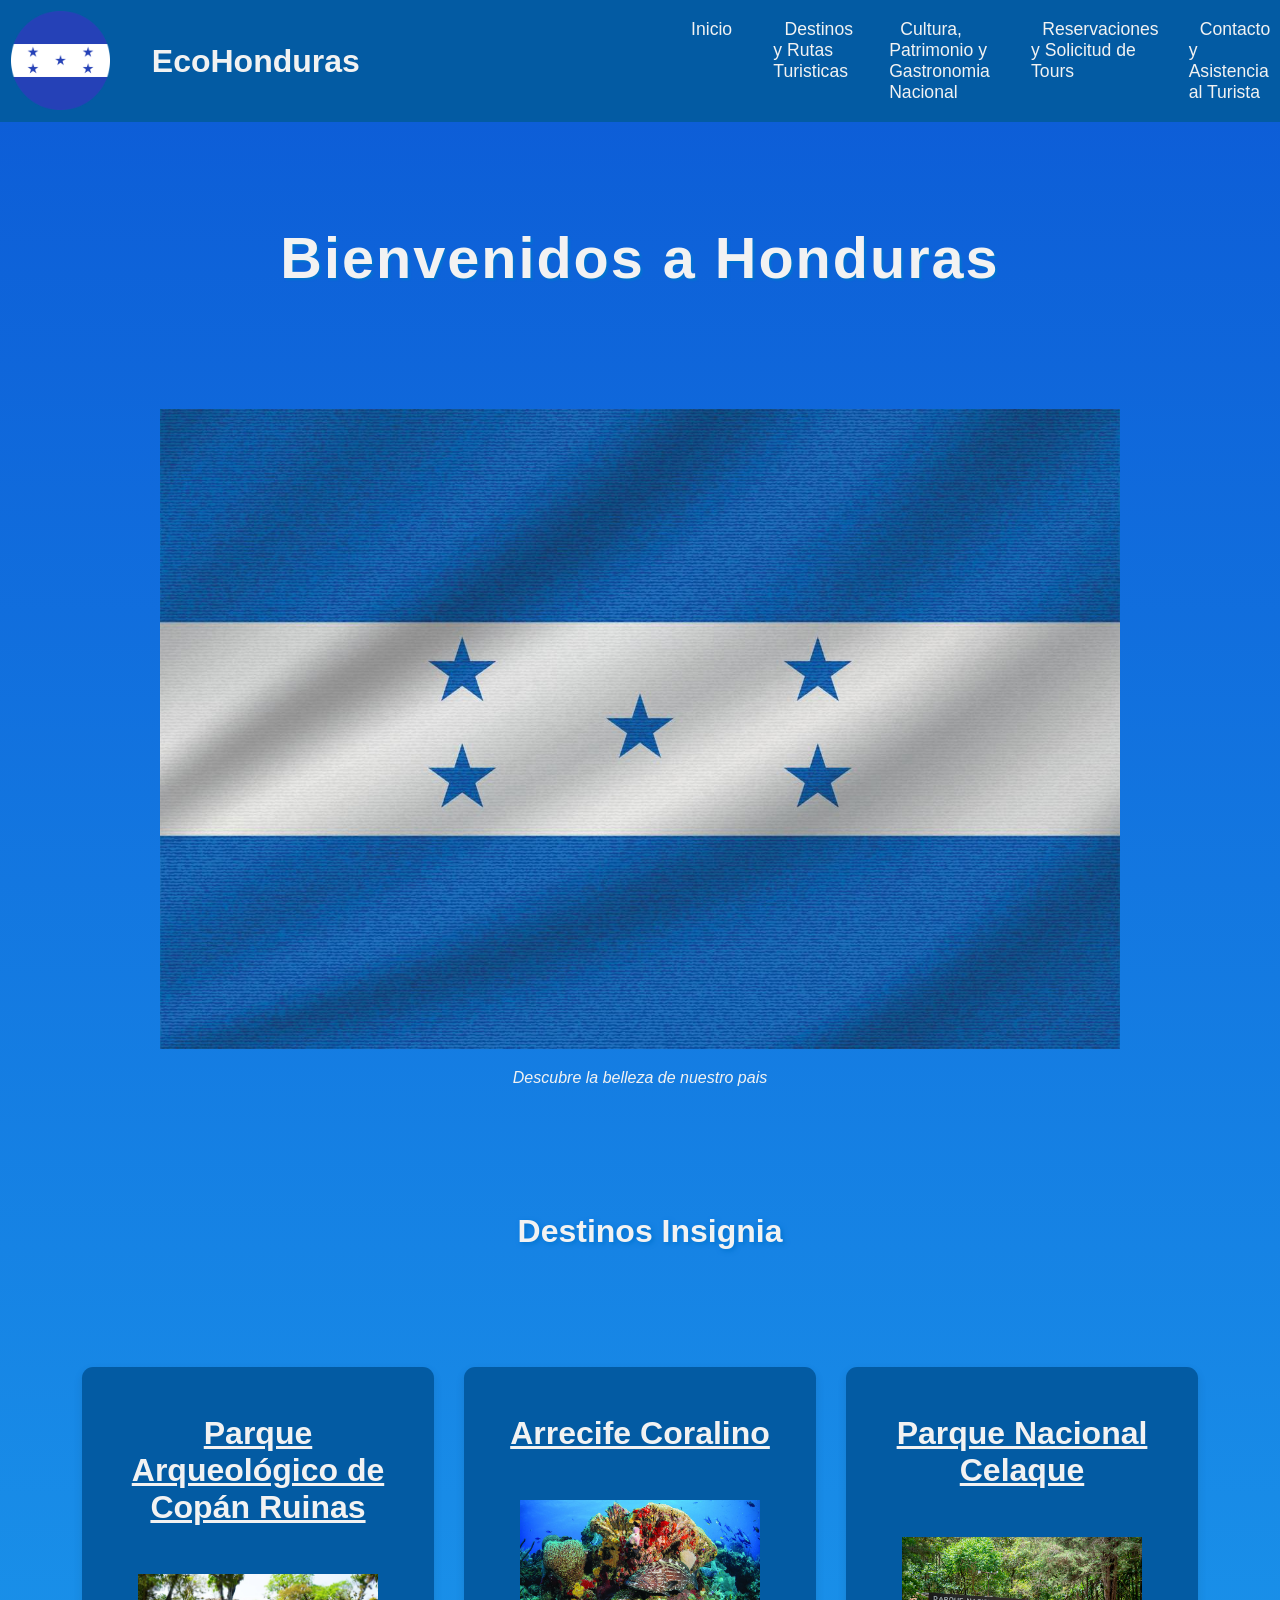
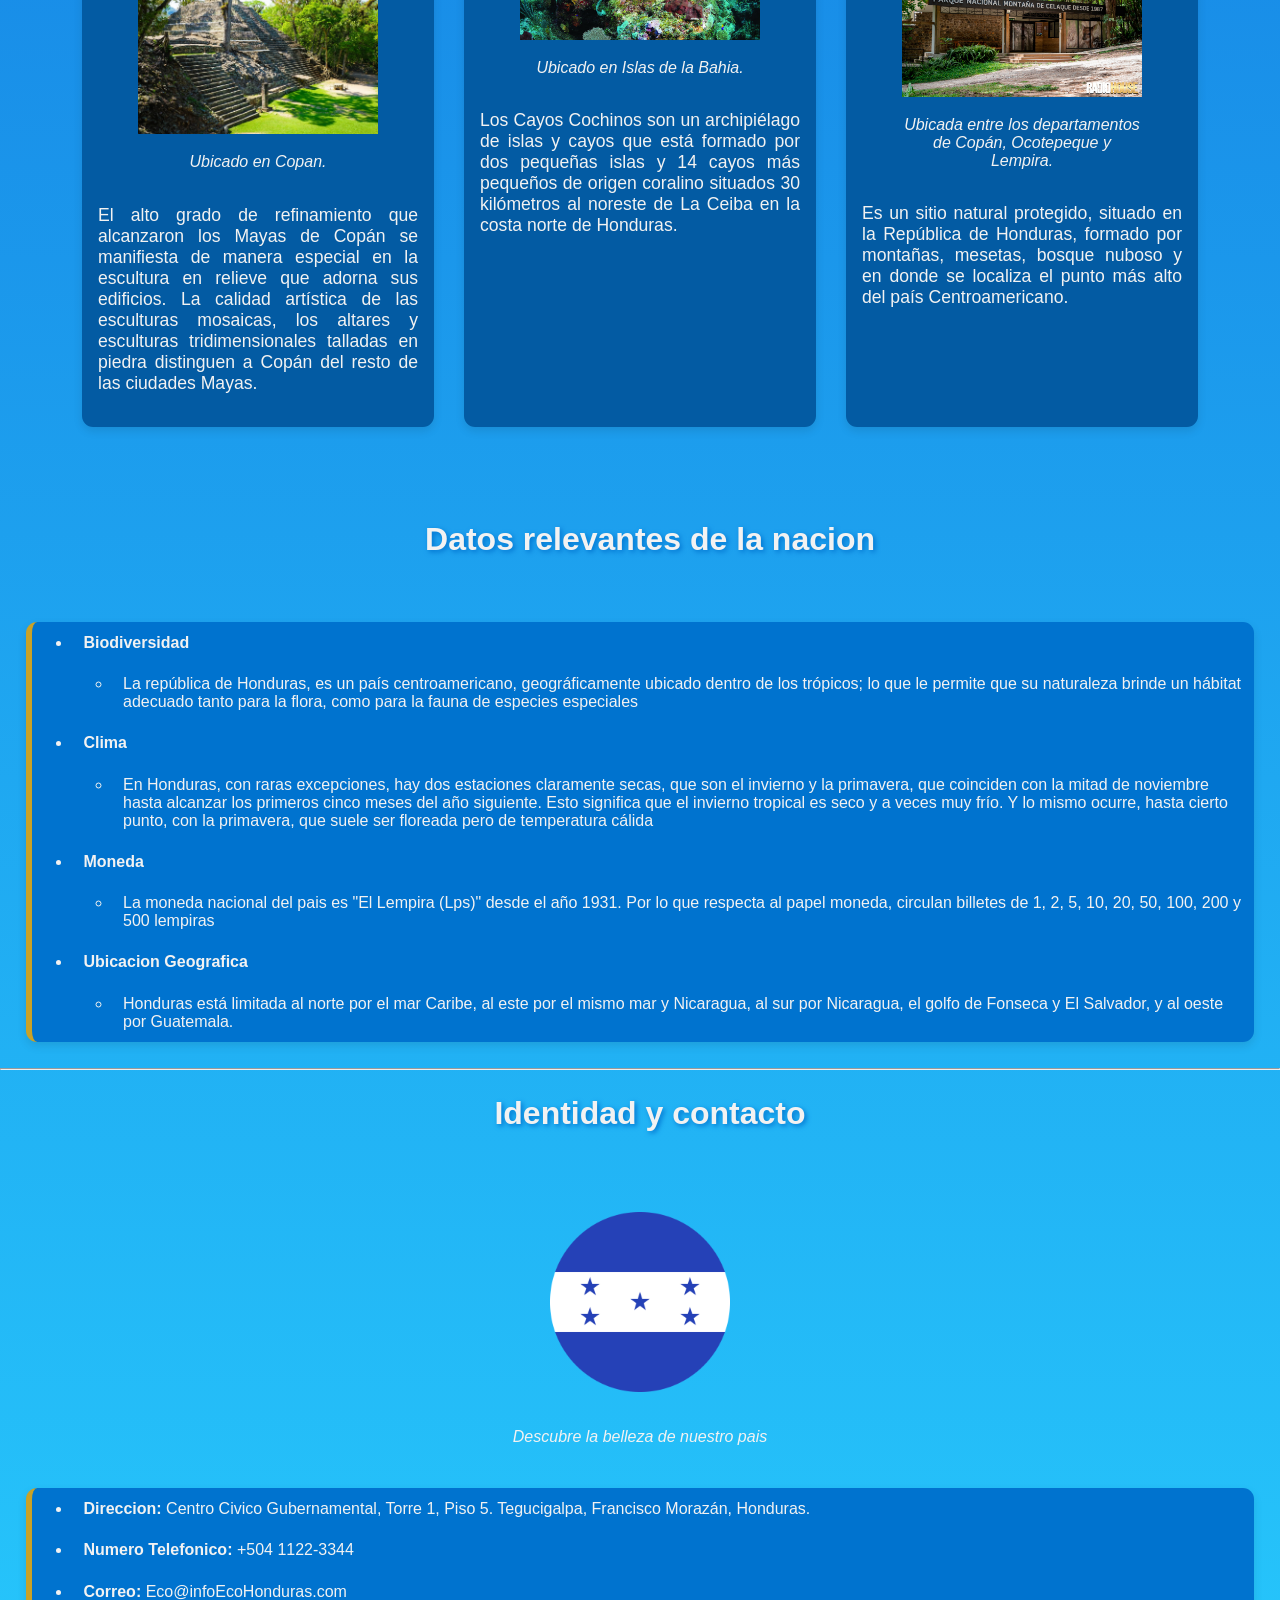
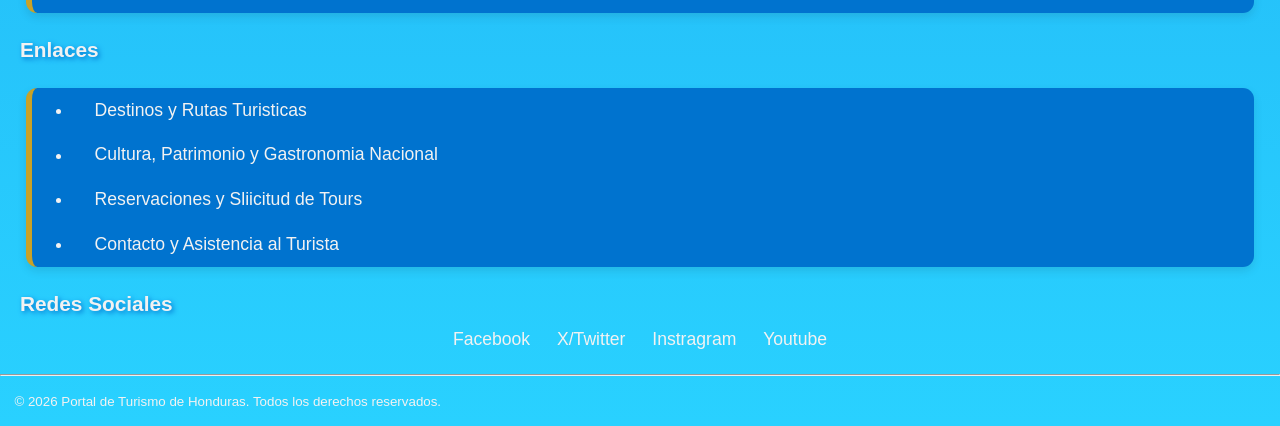
<file: index.html>
<!DOCTYPE html>
<html lang="es">

<head>
    <meta charset="UTF-8">
    <meta name="viewport" content="width=device-width, initial-scale=1.0">
    <title>Inicio</title>
    <link rel="stylesheet" href="./css/style.css">
    <link rel="shortcut icon" href="./img/logo.png" type="image/x-icon">
</head>

<body>
    <header class="navbar">
        <div class="navbar__logo__area">
            <img class="logo" src="./img/logo.png" alt="logo">
            <h1><a href="index.html">EcoHonduras</a></h1>
        </div>
        <!--Menu de Navegacion-->
        <nav>
            <ul class="navbar__lista">
                <li><a href="index.html">Inicio</a></li>
                <li><a href="destinos.html">Destinos y Rutas Turisticas</a></li>
                <li><a href="cultura.html">Cultura, Patrimonio y Gastronomia Nacional</a></li>
                <li><a href="reservaciones.html"> Reservaciones y Solicitud de Tours</a></li>
                <li><a href="contacto.html">Contacto y Asistencia al Turista</a></li>
            </ul>
        </nav>
    </header>
    <!--CONTENIDO PRINCIPAL -->
    <main>
        <section class="hero">
            <h2>Bienvenidos a Honduras</h2>
            <article>
                <figure>
                    <img src="./img/bandera-hero.jpg" alt="Bandera de honduras" style=" width: 80%;">
                </figure>
                <p><i>Descubre la belleza de nuestro pais</i></p>
            </article>
        </section>
        <br>
        <section class="section-card">
            <div class="encabezado-card">
                <h2 class="titulo">Destinos Insignia</h2>
            </div>
            <article class="card">
                <h3 class="subtitulo-card">Parque Arqueológico de Copán Ruinas</h3>
                <figure>
                    <img src="./img/Parque-copan-ruinas.jpg" alt="">
                    <figcaption><i>Ubicado en Copan.</i></figcaption>
                </figure>
                <p>El alto grado de refinamiento que alcanzaron los Mayas de Copán se manifiesta de manera especial en
                    la escultura en relieve que adorna sus edificios. La calidad artística de las esculturas mosaicas,
                    los altares y esculturas tridimensionales talladas en piedra distinguen a Copán del resto de las
                    ciudades Mayas.</p>
            </article>
            <article class="card">
                <h3 class="subtitulo-card">Arrecife Coralino</h3>
                <figure>
                    <img src="./img/arrecife-coral.jpg" alt="">
                    <figcaption><i>Ubicado en Islas de la Bahia.</i></figcaption>
                </figure>
                <p>Los Cayos Cochinos son un archipiélago de islas y cayos que está formado por dos pequeñas islas y 14
                    cayos más pequeños de origen coralino situados 30 kilómetros al noreste de La Ceiba en la costa
                    norte de Honduras.</p>
            </article>
            <article class="card">
                <h3 class="subtitulo-card">Parque Nacional Celaque</h3>
                <figure>
                    <img src="./img/parque-celaque.jpg" alt="imagen del parque Nacional Celaque">
                    <figcaption><i>Ubicada entre los departamentos de Copán, Ocotepeque y Lempira.</i></figcaption>
                </figure>
                <p>Es un sitio natural protegido, situado en la República de Honduras, formado por montañas, mesetas,
                    bosque nuboso y en donde se localiza el punto más alto del país Centroamericano.</p>
            </article>
        </section>

        <section class="list-container">
            <h2 class="titulo">Datos relevantes de la nacion</h2>
            <ul class="list">
                <li><strong>Biodiversidad</strong></li>
                <ul>
                    <li>La república de Honduras, es un país centroamericano, geográficamente ubicado dentro de los
                        trópicos; lo que le permite que su naturaleza brinde un hábitat adecuado tanto para la flora,
                        como para la fauna de especies especiales</li>
                </ul>
                <li><strong>Clima</strong></li>
                <ul>
                    <li>En Honduras, con raras excepciones, hay dos estaciones claramente secas, que son el invierno y
                        la primavera, que coinciden con la mitad de noviembre hasta alcanzar los primeros cinco meses
                        del año siguiente. Esto significa que el invierno tropical es seco y a veces muy frío. Y lo
                        mismo ocurre, hasta cierto punto, con la primavera, que suele ser floreada pero de temperatura
                        cálida</li>
                </ul>
                <li><strong>Moneda</strong></li>
                <ul>
                    <li>La moneda nacional del pais es "El Lempira (Lps)" desde el año 1931. Por lo que respecta al
                        papel moneda, circulan billetes de 1, 2, 5, 10, 20, 50, 100, 200 y 500 lempiras</li>
                </ul>
                <li><strong>Ubicacion Geografica</strong></li>
                <ul>
                    <li>Honduras está limitada al norte por el mar Caribe, al este por el mismo mar y Nicaragua, al sur
                        por Nicaragua, el golfo de Fonseca y El Salvador, y al oeste por Guatemala.</li>
                </ul>
            </ul>
        </section>
    </main>
    <hr>
    <footer>
        <div class="footer-principal">
            <div>
                <h4 class="subtitulo">Identidad y contacto</h4>
                <div class="footer_eslogan">
                    <figure class="">
                        <img class="logo" src="./img/logo.png" alt="logo">
                    </figure>
                    <p><i>Descubre la belleza de nuestro pais</i></p>
                </div>
                <ul class="list">
                    <li><strong>Direccion:</strong> Centro Civico Gubernamental, Torre 1, Piso 5. Tegucigalpa, Francisco
                        Morazán, Honduras.</li>
                    <li><strong>Numero Telefonico:</strong> +504 1122-3344</li>
                    <li><strong>Correo:</strong> Eco@infoEcoHonduras.com</li>
                </ul>
            </div>
            <div>
                <h4 class="extra">Enlaces</h4>
                <ul class="list">
                    <li><a href="/destinos.html">Destinos y Rutas Turisticas</a></li>
                    <li><a href="/cultura.html">Cultura, Patrimonio y Gastronomia Nacional</a></li>
                    <li><a href="/reservaciones.html">Reservaciones y Sliicitud de Tours</a></li>
                    <li><a href="contacto.html">Contacto y Asistencia al Turista</a></li>
                </ul>
            </div>
            <div class="directorio">
                <h4 class="extra">Redes Sociales</h4>
                <a href="#">Facebook</a>
                <a href="#">X/Twitter</a>
                <a href="#">Instragram</a>
                <a href="#">Youtube</a>
            </div>
        </div>
        <hr>
        <div class="footer-secundario">
            <small>&copy; 2026 Portal de Turismo de Honduras. Todos los derechos reservados.</small>
        </div>
    </footer>
</body>

</html>
</file>
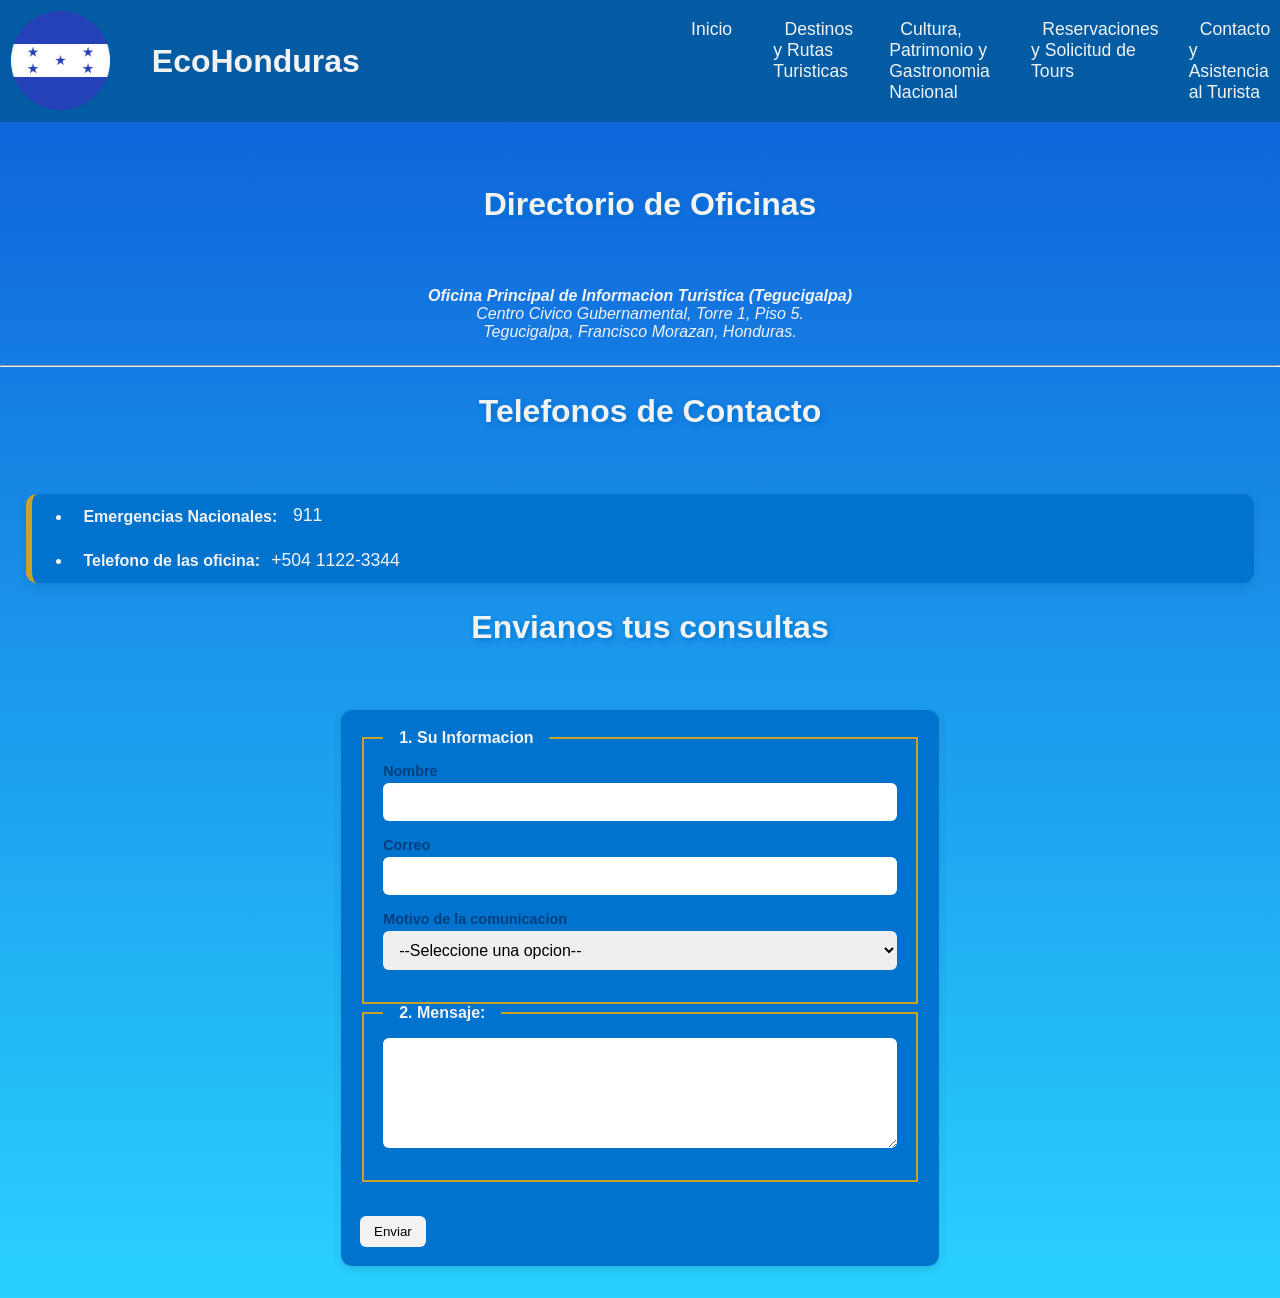
<file: contacto.html>
<!DOCTYPE html>
<html lang="en">

<head>
    <meta charset="UTF-8">
    <meta name="viewport" content="width=device-width, initial-scale=1.0">
    <title>Contacto</title>
    <link rel="stylesheet" href="./css/style.css">
    <link rel="shortcut icon" href="./img/logo.png" type="image/x-icon">
</head>

<body>
    <header class="navbar">
        <div class="navbar__logo__area">
            <img class="logo" src="./img/logo.png" alt="logo">
            <h1><a href="index.html">EcoHonduras</a></h1>
        </div>
        <!--Menu de Navegacion-->
        <nav>
            <ul class="navbar__lista">
                <li><a href="index.html">Inicio</a></li>
                <li><a href="destinos.html">Destinos y Rutas Turisticas</a></li>
                <li><a href="cultura.html">Cultura, Patrimonio y Gastronomia Nacional</a></li>
                <li><a href="reservaciones.html"> Reservaciones y Solicitud de Tours</a></li>
                <li><a href="contacto.html">Contacto y Asistencia al Turista</a></li>
            </ul>
        </nav>
    </header>
    <main>
        <section>
            <h2 class="titulo">Directorio de Oficinas</h2>
            <address class="directorio">
                <strong>Oficina Principal de Informacion Turistica (Tegucigalpa)</strong>
                <br>
                Centro Civico Gubernamental, Torre 1, Piso 5.<br>
                Tegucigalpa, Francisco Morazan, Honduras.
            </address>
            <hr>
            <h3 class="subtitulo">Telefonos de Contacto</h3>
            <ul class="list">
                <li><strong>Emergencias Nacionales:</strong> <a href="tel:911">911</a></li>
                <li><strong>Telefono de las oficina:</strong><a href="#">+504 1122-3344</a></li>
            </ul>
        </section>

        <section>
            <h2 class="subtitulo">Envianos tus consultas</h2>
            <form class="formulario" action="" method="post">
                <fieldset>
                    <legend>1. Su Informacion</legend>
                    <div class="campo">
                        <label for="">Nombre</label>
                        <input type="text" required>
                    </div>
                    <div class="campo">
                        <label for="">Correo</label>
                        <input type="text" required>
                    </div>
                    <div class="campo">
                        <label for="">Motivo de la comunicacion</label>
                        <select name="" id="">
                            <option value=""> --Seleccione una opcion--</option>
                            <option value="consulta">Consulta</option>
                            <option value="comentario">Comentario</option>
                            <option value="asistencia">Solicitud de Asistencia Ciudadana</option>
                        </select>
                    </div>
                </fieldset>
                <fieldset>
                    <legend>2. Mensaje:</legend>
                    <div class="campo">
                        <textarea name="mensaje" id="mensaje" rows="5" cols="40" required>

                        </textarea>
                    </div>
                </fieldset><br>
                <button type="submit">Enviar</button>
            </form>
        </section>
    </main>
</body>

</html>
</file>
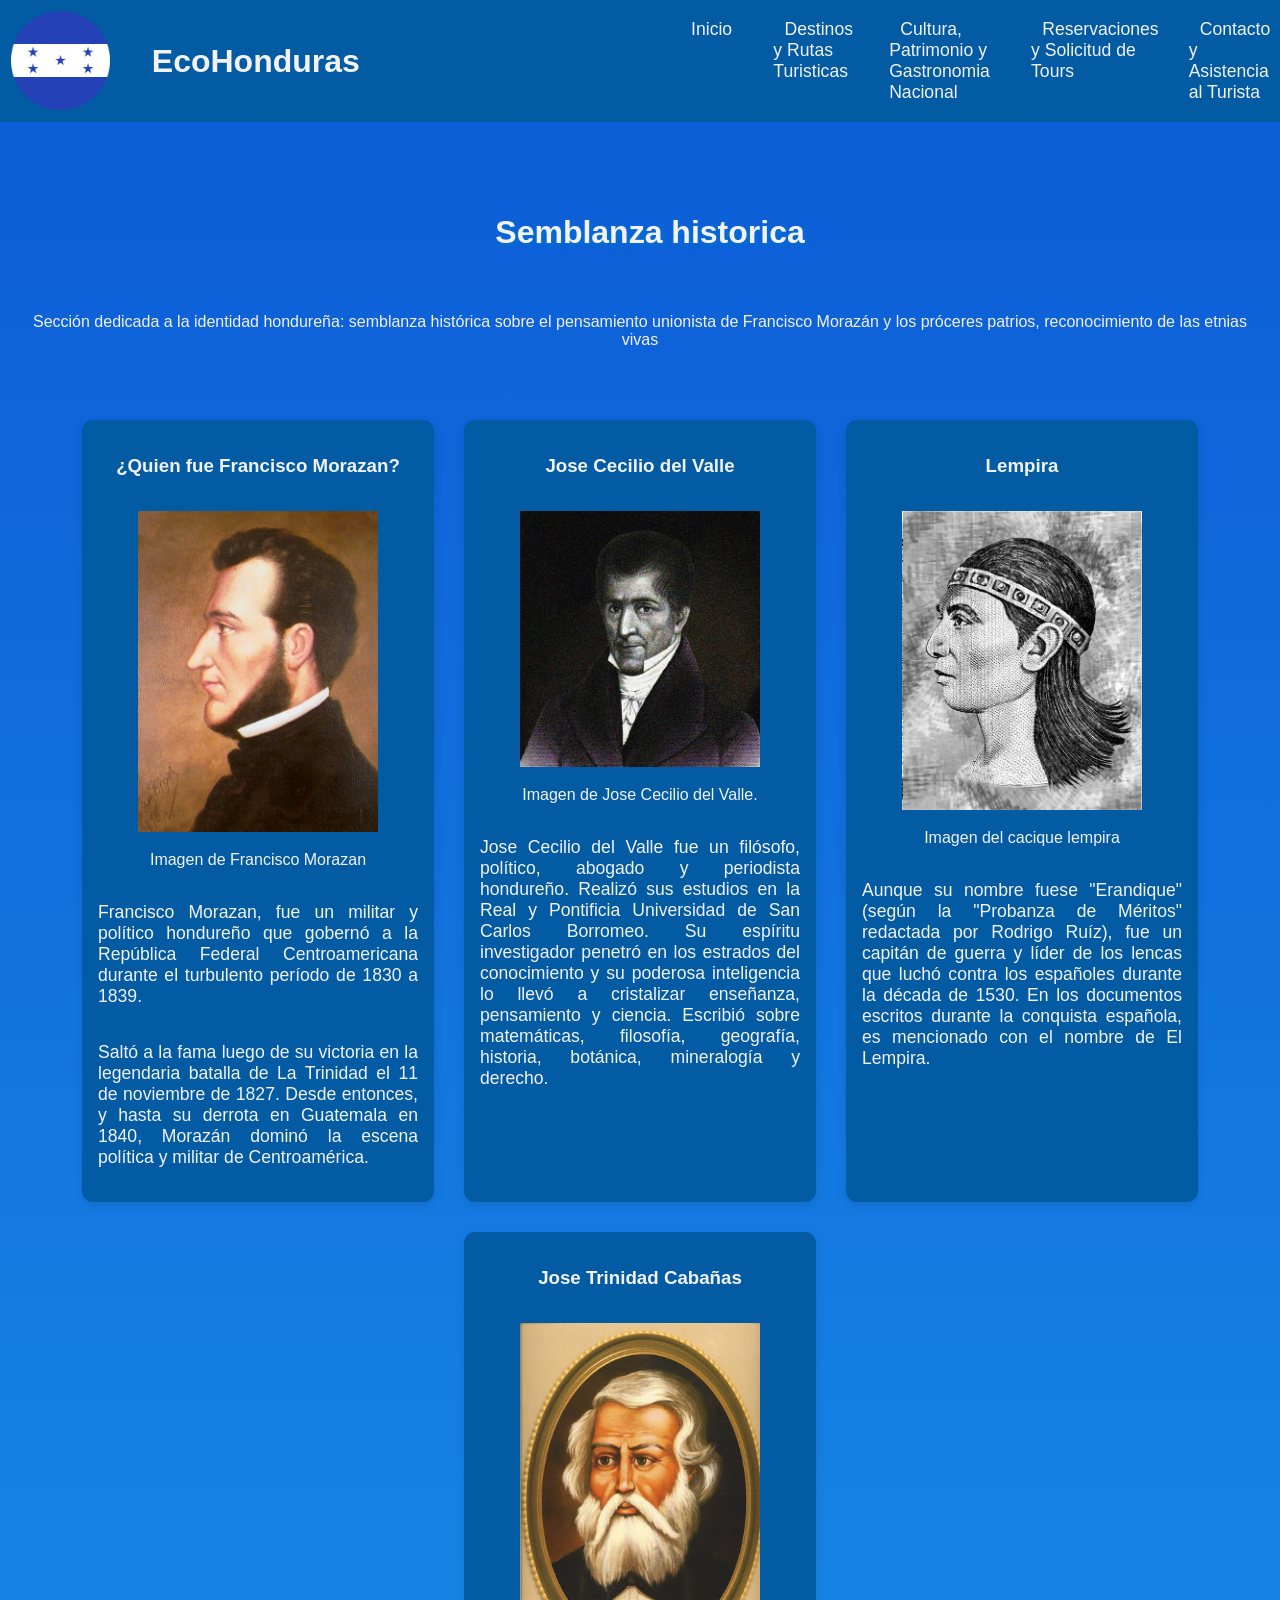
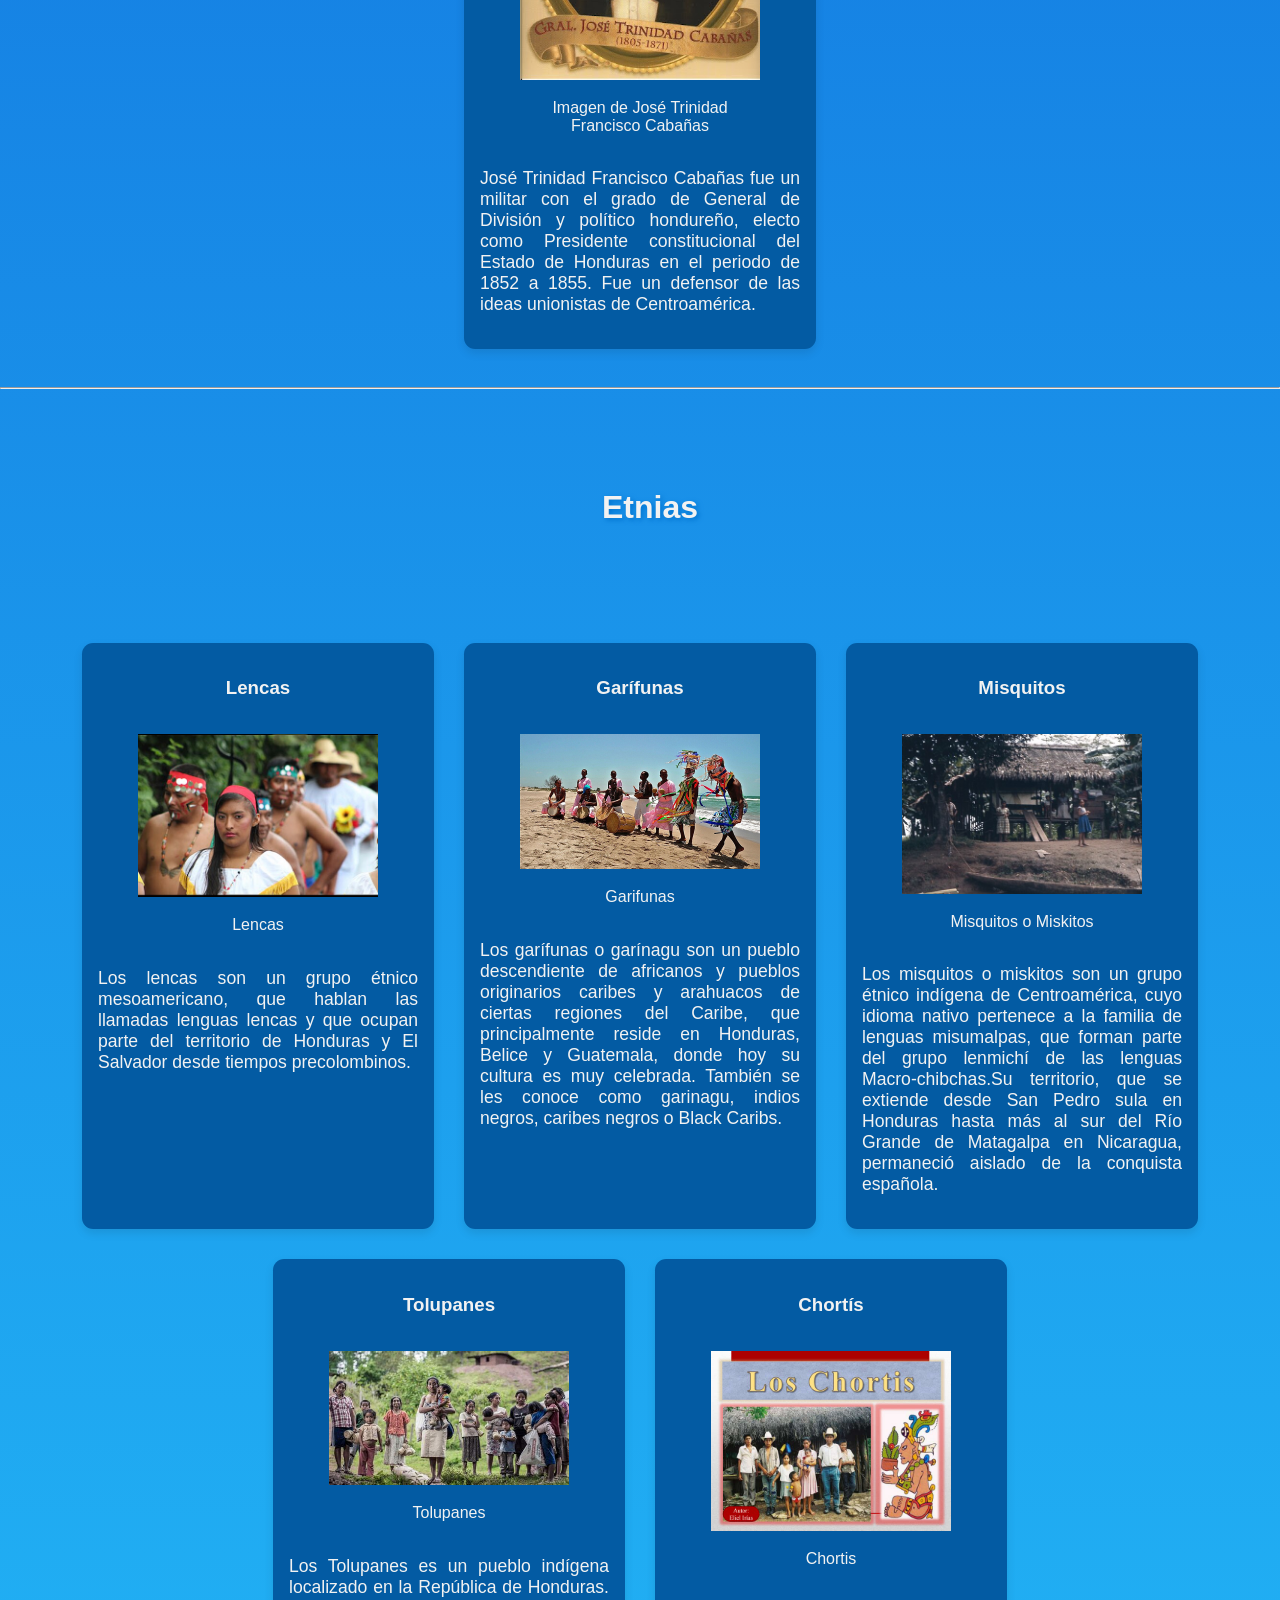
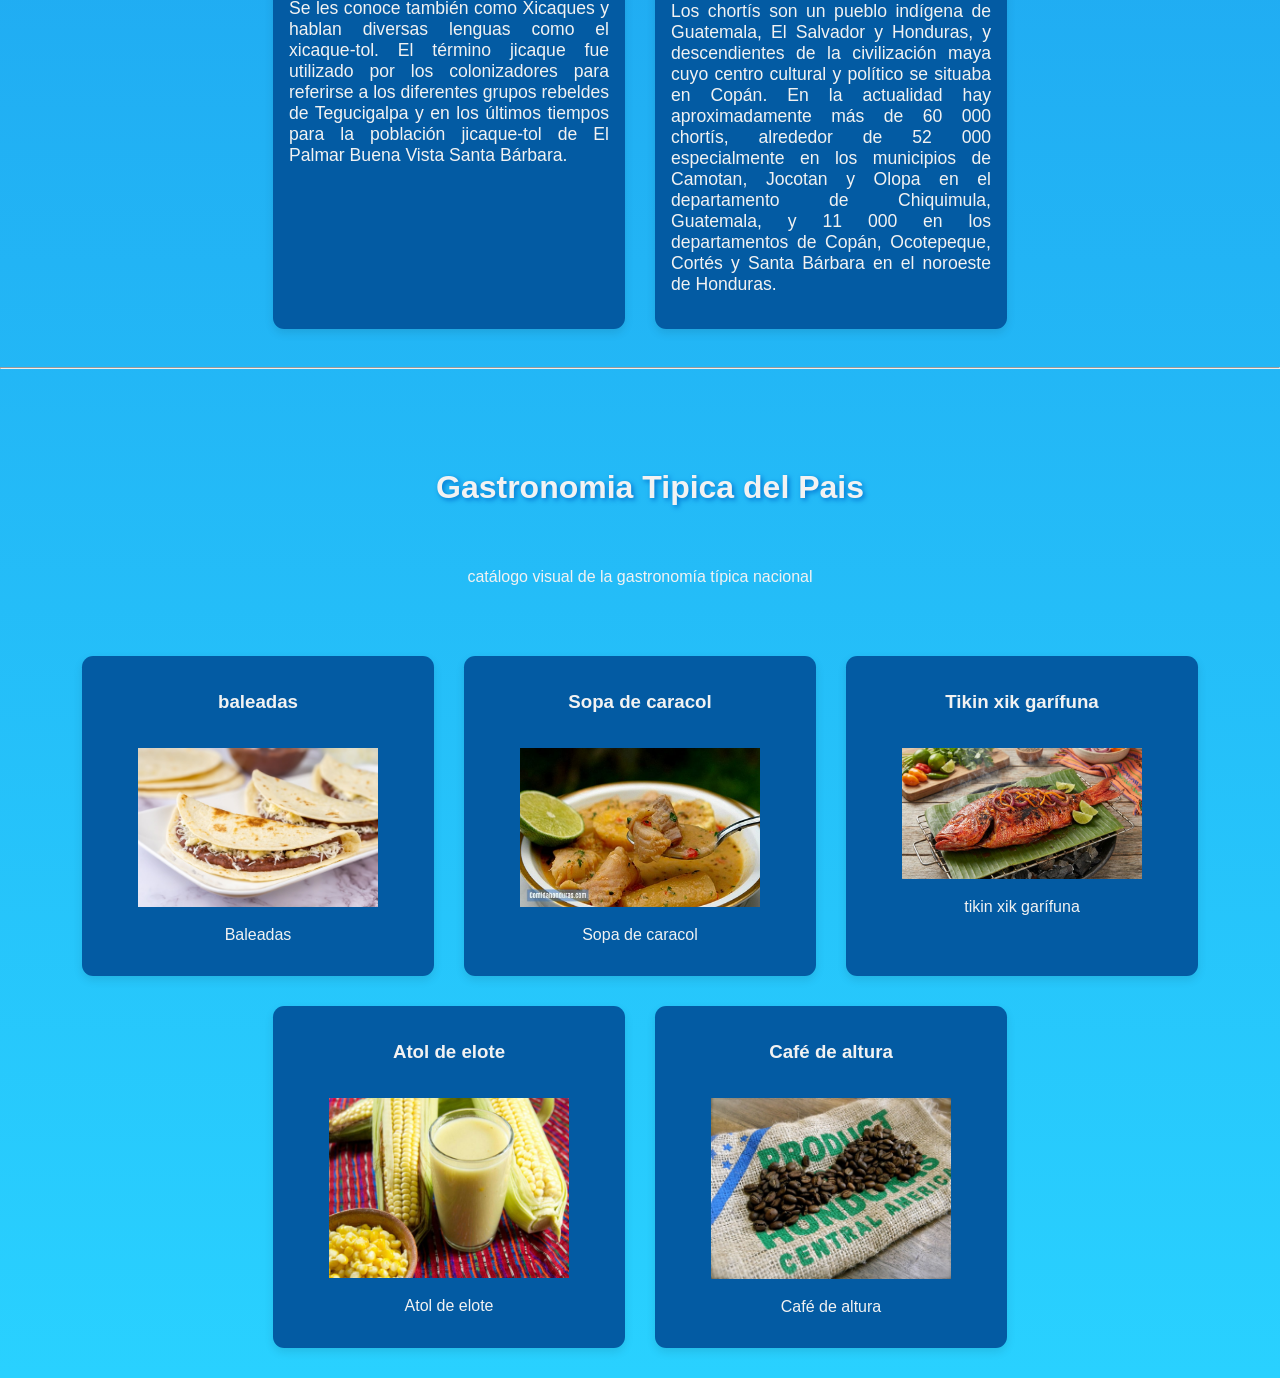
<file: cultura.html>
<!DOCTYPE html>
<html lang="en">

<head>
    <meta charset="UTF-8">
    <meta name="viewport" content="width=device-width, initial-scale=1.0">
    <title>Cultura</title>
    <link rel="stylesheet" href="./css/style.css">
    <link rel="shortcut icon" href="./img/logo.png" type="image/x-icon">
</head>

<body>
    <header class="navbar">
        <div class="navbar__logo__area">
            <img class="logo" src="./img/logo.png" alt="logo">
            <h1><a href="index.html">EcoHonduras</a></h1>
        </div>
        <!--Menu de Navegacion-->
        <nav>
            <ul class="navbar__lista">
                <li><a href="index.html">Inicio</a></li>
                <li><a href="destinos.html">Destinos y Rutas Turisticas</a></li>
                <li><a href="cultura.html">Cultura, Patrimonio y Gastronomia Nacional</a></li>
                <li><a href="reservaciones.html"> Reservaciones y Solicitud de Tours</a></li>
                <li><a href="contacto.html">Contacto y Asistencia al Turista</a></li>
            </ul>
        </nav>
    </header>
    <main>
        <!-- Proceres-->
        <section class="section-card">
            <div class="encabezado-card">
                <h2 class="titulo">Semblanza historica</h2>
                <p>Sección dedicada a la identidad hondureña: semblanza histórica sobre el pensamiento unionista de
                    Francisco Morazán y los próceres patrios, reconocimiento de las etnias vivas</p>
            </div>
            <article class="card">
                <h3>¿Quien fue Francisco Morazan?</h3>
                <figure>
                    <img src="./img/Francisco_Morazan.JPG" alt="Imagen de Francisco Morazan">
                    <figcaption>Imagen de Francisco Morazan</figcaption>
                </figure>
                <p>Francisco Morazan, fue un militar y político hondureño que gobernó a la República Federal
                    Centroamericana durante el turbulento período de 1830 a 1839.</p>
                <p>Saltó a la fama luego de su victoria en la legendaria batalla de La Trinidad el 11 de noviembre de
                    1827. Desde entonces, y hasta su derrota en Guatemala en 1840, Morazán dominó la escena política y
                    militar de Centroamérica.</p>
            </article>
            <article class="card">
                <h3>Jose Cecilio del Valle</h3>
                <figure>
                    <img src="./img/Cecilio_del_Valle.jpg" alt="Imagen de Jose Cecilio del Valle">
                    <figcaption>Imagen de Jose Cecilio del Valle.</figcaption>
                </figure>
                <p>Jose Cecilio del Valle fue un filósofo, político, abogado y periodista hondureño. Realizó sus
                    estudios en la Real y Pontificia Universidad de San Carlos Borromeo. Su espíritu investigador
                    penetró en los estrados del conocimiento y su poderosa inteligencia lo llevó a cristalizar
                    enseñanza, pensamiento y ciencia. Escribió sobre matemáticas, filosofía, geografía, historia,
                    botánica, mineralogía y derecho.</p>
            </article>
            <article class="card">
                <h3>Lempira</h3>
                <figure>
                    <img src="./img/Lempira.jpg" alt="">
                    <figcaption>Imagen del cacique lempira</figcaption>
                </figure>
                <p>Aunque su nombre fuese "Erandique" (según la "Probanza de Méritos" redactada por Rodrigo Ruíz), fue
                    un capitán de guerra y líder de los lencas que luchó contra los españoles durante la década de 1530.
                    En los documentos escritos durante la conquista española, es mencionado con el nombre de El Lempira.
                </p>
            </article>
            <article class="card">
                <h3>Jose Trinidad Cabañas</h3>
                <figure>
                    <img src="./img/jose_cabanas.jpg" alt="Imagen de José Trinidad Francisco Cabañas">
                    <figcaption>Imagen de José Trinidad Francisco Cabañas</figcaption>
                </figure>
                <p>José Trinidad Francisco Cabañas fue un militar con el grado de General de División y político
                    hondureño, electo como Presidente constitucional del Estado de Honduras en el periodo de 1852 a
                    1855. Fue un defensor de las ideas unionistas de Centroamérica.</p>
            </article>
        </section>
        <hr>

        <!--Etnias-->
        <section class="section-card">
            <div class="encabezado-card">
                <h2 class="titulo">Etnias</h2>
            </div>
            <article class="card">
                <h3>Lencas</h3>
                <figure>
                    <img src="./img/Lencas.jpg" alt="Imagen de los lencas">
                    <figcaption>Lencas</figcaption>
                </figure>
                <p>Los lencas son un grupo étnico mesoamericano, que hablan las llamadas lenguas lencas y que ocupan
                    parte del territorio de Honduras y El Salvador desde tiempos precolombinos.</p>
            </article>
            <article class="card">
                <h3>Garífunas</h3>
                <figure>
                    <img src="./img/garifuna.jpg" alt="Imagen de los Garifunas">
                    <figcaption>Garifunas</figcaption>
                </figure>
                <p>Los garífunas o garínagu son un pueblo descendiente de africanos y pueblos originarios caribes y
                    arahuacos de ciertas regiones del Caribe, que principalmente reside en Honduras, Belice y Guatemala,
                    donde hoy su cultura es muy celebrada. También se les conoce como garinagu, indios negros, caribes
                    negros o Black Caribs.</p>
            </article>
            <article class="card">
                <h3>Misquitos</h3>
                <figure>
                    <img src="./img/misquitos.jpg" alt="Imagen de los misquitos">
                    <figcaption>Misquitos o Miskitos</figcaption>
                </figure>
                <p>Los misquitos o miskitos son un grupo étnico indígena de Centroamérica, cuyo idioma nativo pertenece
                    a la familia de lenguas misumalpas, que forman parte del grupo lenmichí de las lenguas
                    Macro-chibchas.Su territorio, que se extiende desde San Pedro sula en Honduras hasta más al sur del
                    Río Grande de Matagalpa en Nicaragua, permaneció aislado de la conquista española.</p>
            </article>
            <article class="card">
                <h3>Tolupanes</h3>
                <figure>
                    <img src="./img/tolupanes.jpg" alt="Imagen de los tolupanes">
                    <figcaption>Tolupanes</figcaption>
                </figure>
                <p>Los Tolupanes es un pueblo indígena localizado en la República de Honduras. Se les conoce también
                    como Xicaques y hablan diversas lenguas como el xicaque-tol. El término jicaque fue utilizado por
                    los colonizadores para referirse a los diferentes grupos rebeldes de Tegucigalpa y en los últimos
                    tiempos para la población jicaque-tol de El Palmar Buena Vista Santa Bárbara. </p>
            </article>
            <article class="card">
                <h3>Chortís</h3>
                <figure>
                    <img src="./img/chortis.jpg" alt="Imagen de los chortís">
                    <figcaption>Chortis</figcaption>
                </figure>
                <p>Los chortís son un pueblo indígena de Guatemala, El Salvador y Honduras, y descendientes de la
                    civilización maya cuyo centro cultural y político se situaba en Copán. En la actualidad hay
                    aproximadamente más de 60 000 chortís, alrededor de 52 000 especialmente en los municipios de
                    Camotan, Jocotan y Olopa en el departamento de Chiquimula, Guatemala, y 11 000 en los departamentos
                    de Copán, Ocotepeque, Cortés y Santa Bárbara en el noroeste de Honduras.</p>
            </article>
        </section>
        <hr>
        <!--Gastronomia-->
        <section class="section-card">
            <div class="encabezado-card">
                <h2 class="titulo">Gastronomia Tipica del Pais</h2>
                <p>catálogo visual de la gastronomía típica nacional</p>

            </div>
            <!--Platillo-->
            <article class="card">
                <h3>baleadas</h3>
                <figure>
                    <img src="./img/baleadas.jpg" alt="baleadas">
                    <figcaption>Baleadas</figcaption>
                </figure>
            </article>
            <!--Platillo-->
            <article class="card">
                <h3>Sopa de caracol</h3>
                <figure>
                    <img src="./img/sopa_caracol.jpg" alt="Sopa de caracol">
                    <figcaption>Sopa de caracol</figcaption>
                </figure>
            </article>
            <!--Platillo-->
            <article class="card">
                <h3>Tikin xik garífuna</h3>
                <figure>
                    <img src="./img/tikin xik garífuna.jpg" alt="tikin xik garífuna">
                    <figcaption>tikin xik garífuna</figcaption>
                </figure>
            </article>
            <!--Platillo-->
            <article class="card">
                <h3>Atol de elote</h3>
                <figure>
                    <img src="./img/atol_de_elote.jpg" alt="atol de elote">
                    <figcaption>Atol de elote</figcaption>
                </figure>
            </article>
            <!--Platillo-->
            <article class="card">
                <h3>Café de altura</h3>
                <figure>
                    <img src="./img/cafe_altura.jpg" alt="café de altura">
                    <figcaption>Café de altura</figcaption>
                </figure>
            </article>
        </section>
    </main>
</body>

</html>
</file>
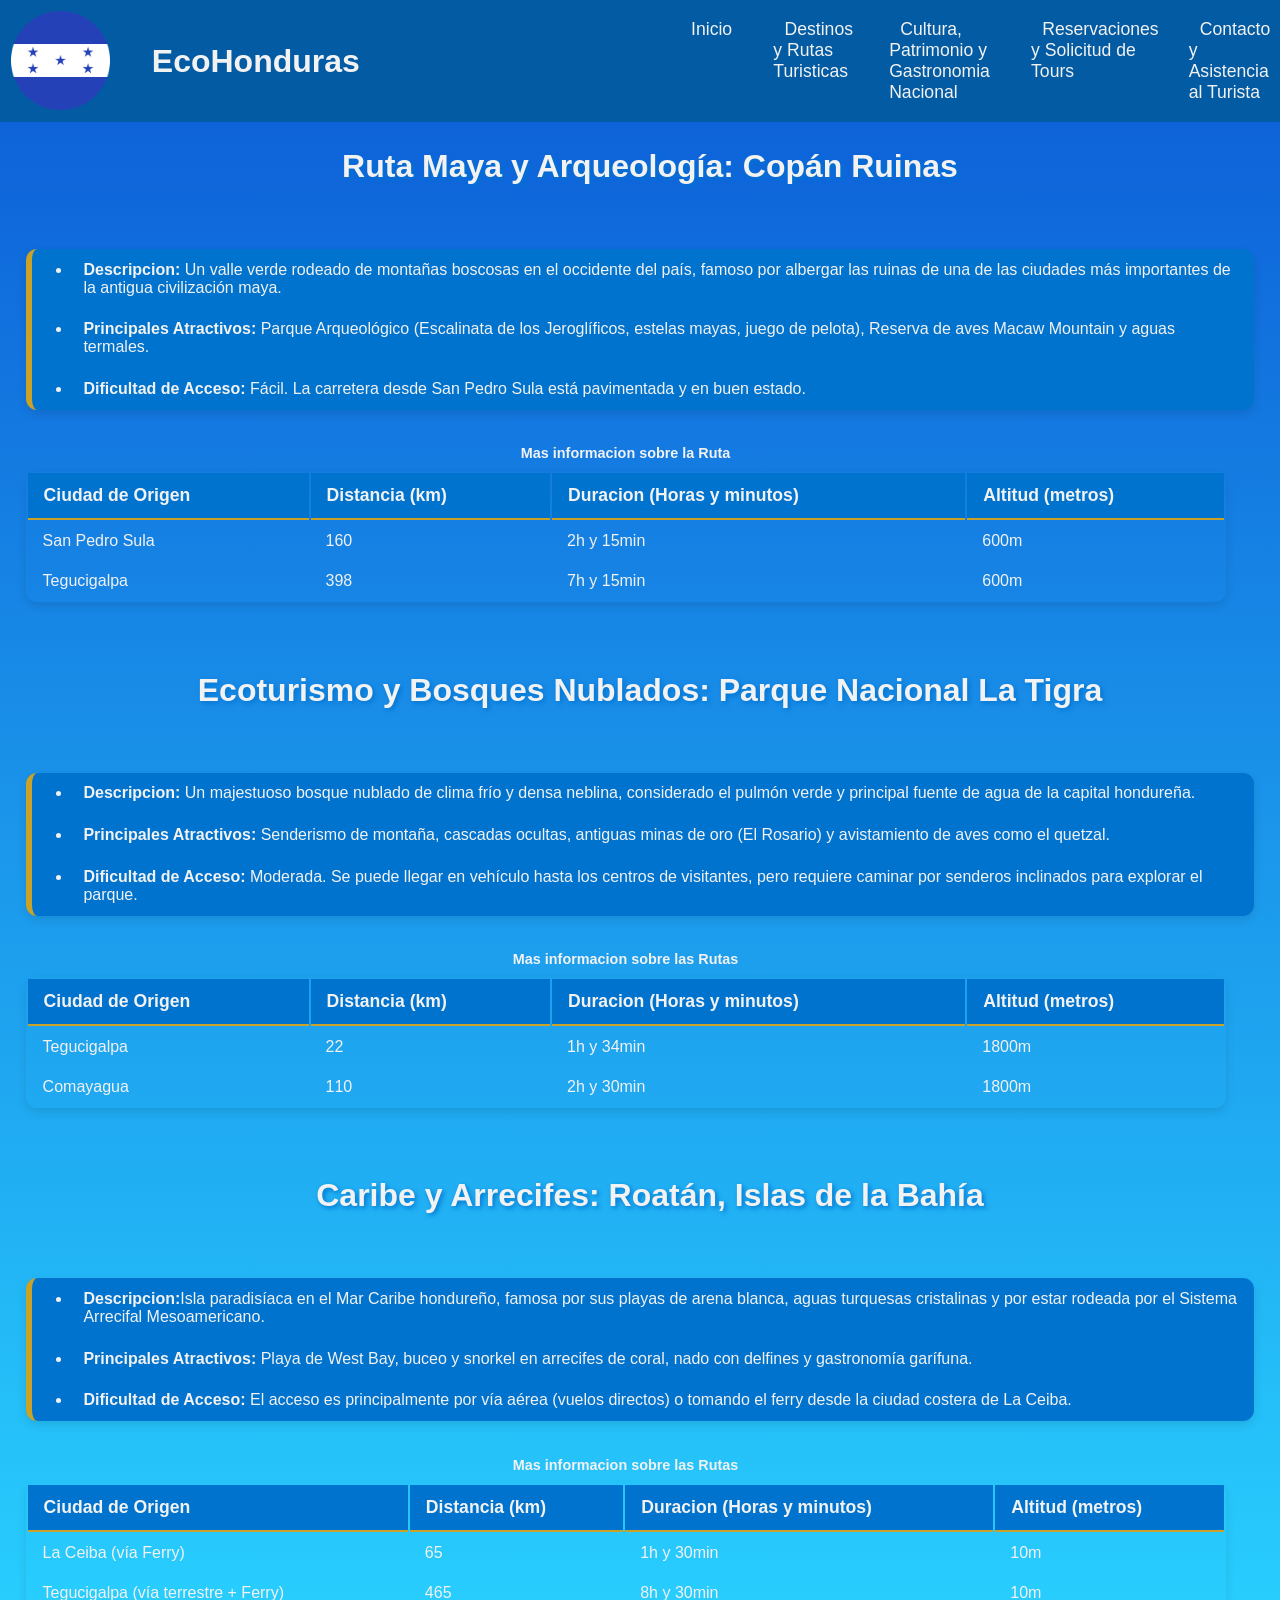
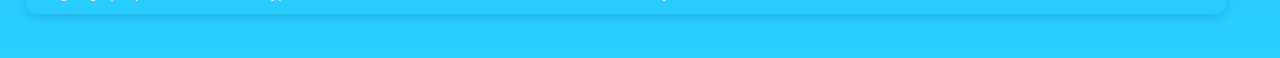
<file: destinos.html>
<!DOCTYPE html>
<html lang="en">

<head>
    <meta charset="UTF-8">
    <meta name="viewport" content="width=device-width, initial-scale=1.0">
    <title>Destinos</title>
    <link rel="stylesheet" href="./css/style.css">
    <link rel="shortcut icon" href="./img/logo.png" type="image/x-icon">
</head>

<body>
    <header class="navbar">
        <div class="navbar__logo__area">
            <img class="logo" src="./img/logo.png" alt="logo">
            <h1><a href="index.html">EcoHonduras</a></h1>
        </div>
        <!--Menu de Navegacion-->
        <nav>
            <ul class="navbar__lista">
                <li><a href="index.html">Inicio</a></li>
                <li><a href="destinos.html">Destinos y Rutas Turisticas</a></li>
                <li><a href="cultura.html">Cultura, Patrimonio y Gastronomia Nacional</a></li>
                <li><a href="reservaciones.html"> Reservaciones y Solicitud de Tours</a></li>
                <li><a href="contacto.html">Contacto y Asistencia al Turista</a></li>
            </ul>
        </nav>
    </header>
    <main>
        <section>
            <!--Ruta 1-->
            <article>
                <h2 class="subtitulo">Ruta Maya y Arqueología: Copán Ruinas</h2>
                <div class="list">
                    <ul>
                        <li><strong>Descripcion:</strong> Un valle verde rodeado de montañas boscosas en el occidente
                            del país, famoso por albergar las ruinas de una de las ciudades más importantes de la
                            antigua civilización maya.</li>
                        <li><strong>Principales Atractivos:</strong> Parque Arqueológico (Escalinata de los
                            Jeroglíficos, estelas mayas, juego de pelota), Reserva de aves Macaw Mountain y aguas
                            termales.</li>
                        <li><strong>Dificultad de Acceso:</strong> Fácil. La carretera desde San Pedro Sula está
                            pavimentada y en buen estado.</li>
                    </ul>
                </div>
                <table class="tabla">
                    <caption>Mas informacion sobre la Ruta</caption>
                    <thead>
                        <tr>
                            <th>Ciudad de Origen</th>
                            <th>Distancia (km)</th>
                            <th>Duracion (Horas y minutos)</th>
                            <th>Altitud (metros)</th>
                        </tr>
                    </thead>
                    <tbody>
                        <tr>
                            <td>San Pedro Sula</td>
                            <td>160</td>
                            <td>2h y 15min</td>
                            <td>600m</td>
                        </tr>
                        <tr>
                            <td>Tegucigalpa</td>
                            <td>398</td>
                            <td>7h y 15min</td>
                            <td>600m</td>
                        </tr>
                    </tbody>
                    <tfoot></tfoot>
                </table>
            </article>
            <br>
            <!--Ruta 2-->
            <article>
                <h2 class="subtitulo">Ecoturismo y Bosques Nublados: Parque Nacional La Tigra</h2>
                <div class="list">
                    <ul>
                        <li><strong>Descripcion:</strong> Un majestuoso bosque nublado de clima frío y densa neblina,
                            considerado el pulmón verde y principal fuente de agua de la capital hondureña.</li>
                        <li><strong>Principales Atractivos:</strong> Senderismo de montaña, cascadas ocultas, antiguas
                            minas de oro (El Rosario) y avistamiento de aves como el quetzal.</li>
                        <li><strong>Dificultad de Acceso:</strong> Moderada. Se puede llegar en vehículo hasta los
                            centros de visitantes, pero requiere caminar por senderos inclinados para explorar el
                            parque.</li>
                    </ul>
                </div>
                <table class="tabla">
                    <caption>Mas informacion sobre las Rutas</caption>
                    <thead>
                        <tr>
                            <th>Ciudad de Origen</th>
                            <th>Distancia (km)</th>
                            <th>Duracion (Horas y minutos)</th>
                            <th>Altitud (metros)</th>
                        </tr>
                    </thead>
                    <tbody>
                        <tr>
                            <td>Tegucigalpa</td>
                            <td>22</td>
                            <td>1h y 34min</td>
                            <td>1800m</td>
                        </tr>
                        <tr>
                            <td>Comayagua</td>
                            <td>110</td>
                            <td>2h y 30min</td>
                            <td>1800m</td>
                        </tr>
                    </tbody>
                    <tfoot></tfoot>
                </table>
            </article>
            <br>
            <!--Ruta 3-->
            <article>
                <h2 class="subtitulo">Caribe y Arrecifes: Roatán, Islas de la Bahía</h2>
                <div class="list">
                    <ul>
                        <li><strong>Descripcion:</strong>Isla paradisíaca en el Mar Caribe hondureño, famosa por sus
                            playas de arena blanca, aguas turquesas cristalinas y por estar rodeada por el Sistema
                            Arrecifal Mesoamericano.</li>
                        <li><strong>Principales Atractivos:</strong> Playa de West Bay, buceo y snorkel en arrecifes de
                            coral, nado con delfines y gastronomía garífuna.</li>
                        <li><strong>Dificultad de Acceso:</strong> El acceso es principalmente por vía aérea (vuelos
                            directos) o tomando el ferry desde la ciudad costera de La Ceiba.</li>
                    </ul>
                </div>
                <table class="tabla">
                    <caption>Mas informacion sobre las Rutas</caption>
                    <thead>
                        <tr>
                            <th>Ciudad de Origen</th>
                            <th>Distancia (km)</th>
                            <th>Duracion (Horas y minutos)</th>
                            <th>Altitud (metros)</th>
                        </tr>
                    </thead>
                    <tbody>
                        <tr>
                            <td>La Ceiba (vía Ferry)</td>
                            <td>65</td>
                            <td>1h y 30min</td>
                            <td>10m</td>
                        </tr>
                        <tr>
                            <td>Tegucigalpa (vía terrestre + Ferry)</td>
                            <td>465</td>
                            <td>8h y 30min</td>
                            <td>10m</td>
                        </tr>
                    </tbody>
                    <tfoot></tfoot>
                </table>
            </article>
            <br>
        </section>
    </main>
</body>

</html>
</file>
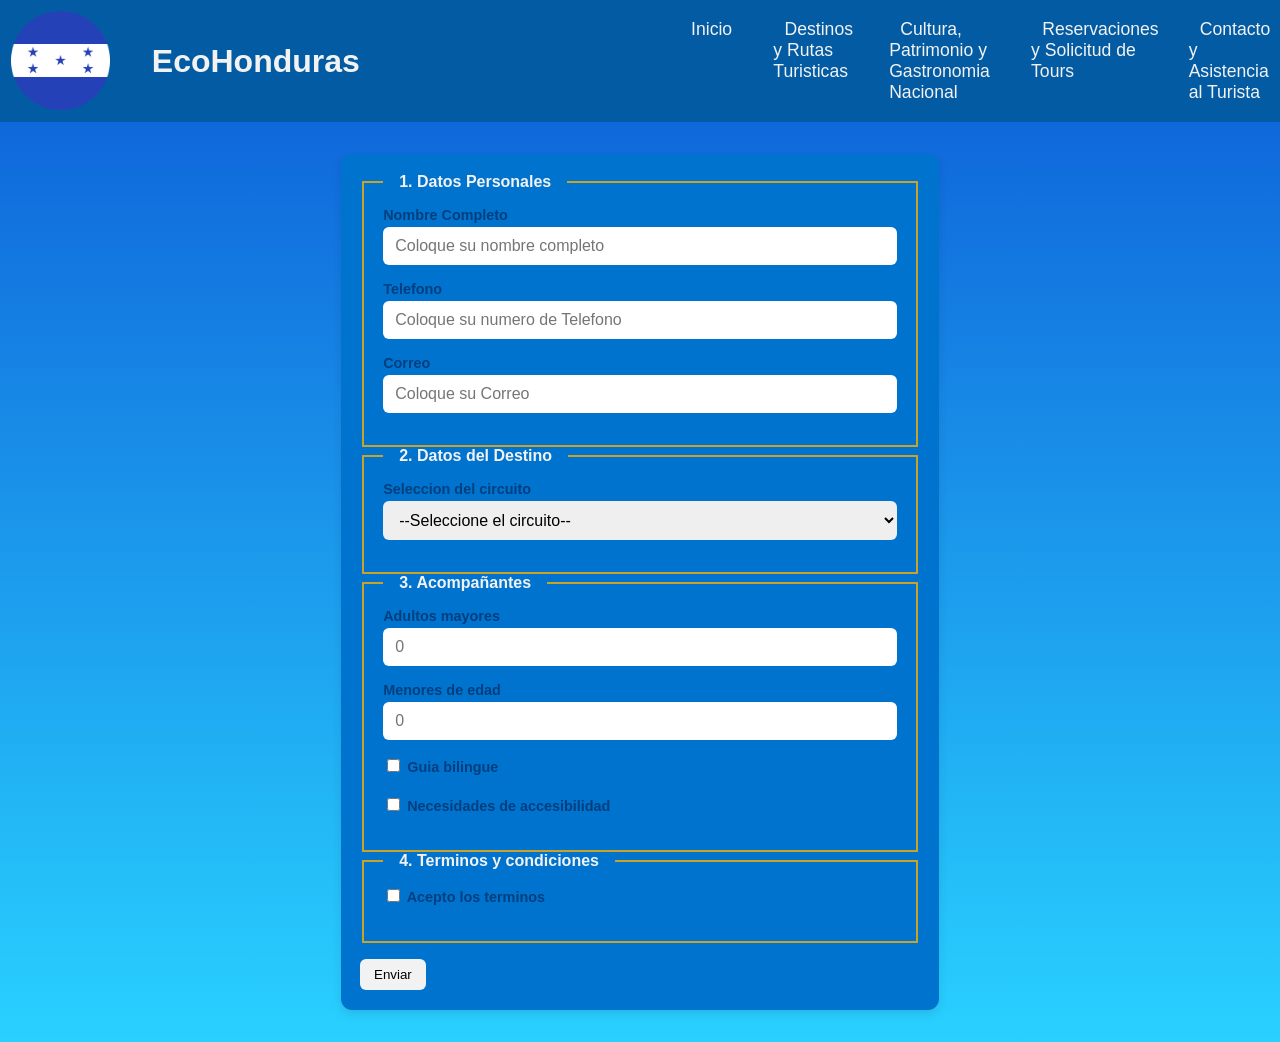
<file: reservaciones.html>
<!DOCTYPE html>
<html lang="en">

<head>
    <meta charset="UTF-8">
    <meta name="viewport" content="width=device-width, initial-scale=1.0">
    <title>Reservaciones</title>
    <link rel="stylesheet" href="./css/style.css">
    <link rel="shortcut icon" href="./img/logo.png" type="image/x-icon">
</head>

<body>
    <header class="navbar">
        <div class="navbar__logo__area">
            <img class="logo" src="./img/logo.png" alt="logo">
            <h1><a href="index.html">EcoHonduras</a></h1>
        </div>
        <!--Menu de Navegacion-->
        <nav>
            <ul class="navbar__lista">
                <li><a href="index.html">Inicio</a></li>
                <li><a href="destinos.html">Destinos y Rutas Turisticas</a></li>
                <li><a href="cultura.html">Cultura, Patrimonio y Gastronomia Nacional</a></li>
                <li><a href="reservaciones.html"> Reservaciones y Solicitud de Tours</a></li>
                <li><a href="contacto.html">Contacto y Asistencia al Turista</a></li>
            </ul>
        </nav>
    </header>
    <main>
        <form class="formulario" action="" method="post" enctype="multipart/form-data">
            <fieldset>
                <legend>1. Datos Personales</legend>
                <div class="campo">
                    <label for="nombre">Nombre Completo</label>
                    <input type="text" name="nombre" id="nombre" placeholder="Coloque su nombre completo">
                </div>
                <div class="campo">
                    <label for="Telefono">Telefono</label>
                    <input type="text" name="Telefono" id="Telefono" placeholder="Coloque su numero de Telefono"
                        required pattern="/^\+?[0-9]{1,3}?[-\s]?([0-9]{2,4}[-\s]?){2,3}[0-9]{2,4}$/">
                </div>
                <div class="campo">
                    <label for="Correo">Correo</label>
                    <input type="email" name="Correo" id="Correo" placeholder="Coloque su Correo" required>
                </div>
            </fieldset>
            <fieldset>
                <legend>2. Datos del Destino</legend>
                <div class="campo">
                    <label for="">Seleccion del circuito</label>
                    <select name="" id="" required>
                        <option value="">--Seleccione el circuito-- </option>
                        <option value="">Ruta Maya y Arqueología: Copán Ruinas</option>
                        <option value="">Ecoturismo y Bosques Nublados: Parque Nacional La Tigra</option>
                        <option value="">Caribe y Arrecifes: Roatán, Islas de la Bahía</option>
                    </select>
                </div>
            </fieldset>
            <fieldset>
                <legend>3. Acompañantes</legend>
                <div class="campo">
                    <label for="">Adultos mayores</label>
                    <input type="number" name="" id="" min="0" max="15" placeholder="0">
                </div>
                <div class="campo">
                    <label for="">Menores de edad</label>
                    <input type="number" name="" id="" min="0" max="15" placeholder="0">
                </div>
                <div class="campo">
                    <label for="guia-bilingue">
                        <input type="checkbox" name="" id=""> Guia bilingue
                    </label>
                </div>
                <div class="campo">
                    <label for="guia-bilingue">
                        <input type="checkbox" name="" id=""> Necesidades de accesibilidad
                    </label>
                </div>
            </fieldset>
            <fieldset>
                <legend>4. Terminos y condiciones</legend>
                <div class="campo">
                    <label for="">
                        <input type="checkbox" name="terminos" id="terminos" required>
                        Acepto los terminos
                    </label>
                </div>
            </fieldset>
            <div class="form-action">
                <button type="submit" class="btn">Enviar</button>
            </div>
        </form>
    </main>
</body>

</html>
</file>
<file: css/style.css>
/*******************************
    INDICE:
    1. Variables 
    2. Body
    3. Logo
    4. Navbar
    5. Titulos
    6. Hero
    7. Section y Article
    8. Listas
    9. Tablas
    10. Formulario
*******************************/

/****************************
    1. Variables
****************************/
:root {
    --color-primario: #0f66f2;
    --color-secundario: #004bc3;
    --color-fondo: #035ba3;
    --azul-cobalto: #0073CF;
    --azul-oscuro: #003F7D;
    --color-texto: #F2F2F2;
    --gris-texto: #1F2937;
    --dorado: #C9A227;

    --font-titulo: 3.6rem;
    --font-subtitulo: 2rem;
    --font-texto: 1.1rem;
    --extra: 1.3rem;

    --radio-borde: 0.7rem;
    --padding-card: 1rem;
}

/****************************
    2. Body
****************************/
body {
    margin: 0;
    padding: 0;
    font-family: Arial, Helvetica, sans-serif;
    background-image: linear-gradient(to top, #29d1ff 0%, #0c5ad6 100%);
    background-size: cover;
    color: var(--color-texto);
}

/****************************
    3. Logo
****************************/
.logo {
    width: 15%;
    height: 15%;
}

/****************************
    4. Navbar
****************************/
.navbar {
    display: flex;
    justify-content: center;
    align-items: center;
    background-color: var(--color-fondo);
}

.navbar__logo__area {
    display: flex;
    gap: 2rem;
    padding: 0.7rem;
}

.navbar__logo__area h1 {
    padding: 10px;
}

.navbar__logo__area h1 a {
    text-decoration: none;
    color: var(--color-texto);
}

.navbar__lista {
    display: flex;
    gap: 30px;
    list-style: none;
    margin: 0;
    padding: 0;
}

.navbar__lista a {
    text-decoration: none;
    color: var(--color-texto);
    font-size: 1.1rem;
    padding: 0.7rem;
}

.navbar__lista a:hover {
    color: var(--color-primario);
}

/****************************
    5. Titulos
****************************/
.titulo {
    text-align: center;
    margin-bottom: 30px;
    font-size: var(--font-subtitulo);
    text-shadow: 2px 2px 5px var(--azul-cobalto);
    text-indent: 20px;
    margin: 5% 0 5% 0;
}

.subtitulo {
    text-align: center;
    margin-bottom: 30px;
    font-size: var(--font-subtitulo);
    text-shadow: 2px 2px 5px var(--azul-cobalto);
    text-indent: 20px;
    margin: 2% 0 5% 0;
}

.subtitulo-card {
    font-family: 'Segoe UI', Tahoma, Geneva, Verdana, sans-serif;
    font-size: var(--font-subtitulo);
    text-decoration: underline;
}

.extra{
    text-align: left;
    margin-bottom: 10px;
    font-size: var(--extra);
    text-shadow: 2px 2px 5px var(--azul-cobalto);
    text-indent: 20px;
    margin: 2% 0 1% 0;
}

/****************************
    6. Hero
****************************/
.hero {
    display: flex;
    flex-direction: column;
    align-items: center;
    text-align: center;
}

.hero h2 {
    text-shadow: 2px 2px 2px var(--azul-cobalto);
    letter-spacing: 2px;
    font-size: var(--font-titulo);
    margin: 8% 0 8% 0;
}

/****************************
    7. Section y Article
****************************/
.section-card {
    display: flex;
    flex-wrap: wrap;
    justify-content: center;
    gap: 30px;
    padding: 30px 20px;

}

.encabezado-card {
    width: 100%;
    /*Para que agarre toda la primera fila*/
    text-align: center;
    margin-bottom: 2%;
}


.card {
    background-color: var(--color-fondo);
    box-shadow: 0 4px 10px rgba(0, 0, 0, 0.1);
    border-radius: var(--radio-borde);
    padding: var(--padding-card);
    max-width: 320px;

    display: flex;
    flex-direction: column;
    align-items: center;
    text-align: center;
}

.card img {
    width: 100%;
    margin-bottom: 15px;
}

.card p {
    font-size: var(--font-texto);
    text-align: justify;
    text-justify: inter-word;
}

/****************************
    8. Listas
****************************/

.list {
    border-left: 6px solid var(--dorado);
    background-color: var(--azul-cobalto);
    margin: 2%;
    border-radius: var(--radio-borde);
    box-shadow: 0 4px 10px rgba(0, 0, 0, 0.1);
}

.list li {
    padding: 1%;
}

.list a{
    text-decoration: none;
    color: var(--color-texto);
    font-size: 1.1rem;
    padding: 0.7rem;
}
/****************************
    9. Tablas
****************************/
.tabla {
    width: 100%;
    box-shadow: 0 4px 10px rgba(0, 0, 0, 0.1);
    border-radius: var(--radio-borde);
    overflow: hidden;
    margin: 2%;
    max-width: 75rem;

}

.tabla caption {
    caption-side: top;
    padding: 10px;
    font-size: 0.9rem;
    font-weight: 700;
}

.tabla thead {
    background-color: var(--azul-cobalto);
    padding: 1%;
}

.tabla th {
    padding: 12px 16px;
    text-align: left;
    font-size: 1.1rem;
    border-bottom: 2px double var(--dorado);
}

.tabla td {
    padding: 10px 15px;
}

/****************************
    10. Formulario
****************************/
.formulario {
    max-width: 560px;
    margin: 2rem auto;
    padding: 1.2rem;
    background: var(--azul-cobalto);
    border-radius: var(--radio-borde);
    box-shadow: 0 4px 10px rgba(0, 0, 0, 0.1);
}

.formulario fieldset {
    border: 2px solid var(--dorado);
    padding: 1rem 1.2rem;
}

.formulario legend {
    padding: 0 1rem;
    font-weight: 600;
}

.campo {
    margin-bottom: 1rem;
    display: flex;
    flex-direction: column;
}

label,
.etiqueta {
    margin-bottom: 4px;
    font-size: 0.9rem;
    font-weight: 600;
    color: var(--azul-oscuro);
}

input,
select,
textarea {
    padding: 10px 12px;
    border: 1.5px solid var(--borde);
    border-radius: 6px;
    font-size: 1rem;
    font-family: inherit;
}

button {
    padding: 8px 14px;
    margin-top: 1rem;
    border: none;
    border-radius: 6px;
    background: #F2F2F2;
    cursor: pointer;
}
/****************************
    11. Footer 
****************************/
.footer_eslogan{
    display: flex;
    flex-direction: column;
    align-items: center;
    text-align: center;
}
.directorio{
    text-align: center;
    padding-bottom: 1rem;
}
.directorio a{
    text-decoration: none;
    color: var(--color-texto);
    font-size: 1.1rem;
    padding: 0.7rem;
}
.footer-secundario{
margin: 1rem 0.9rem;
}
</file>
